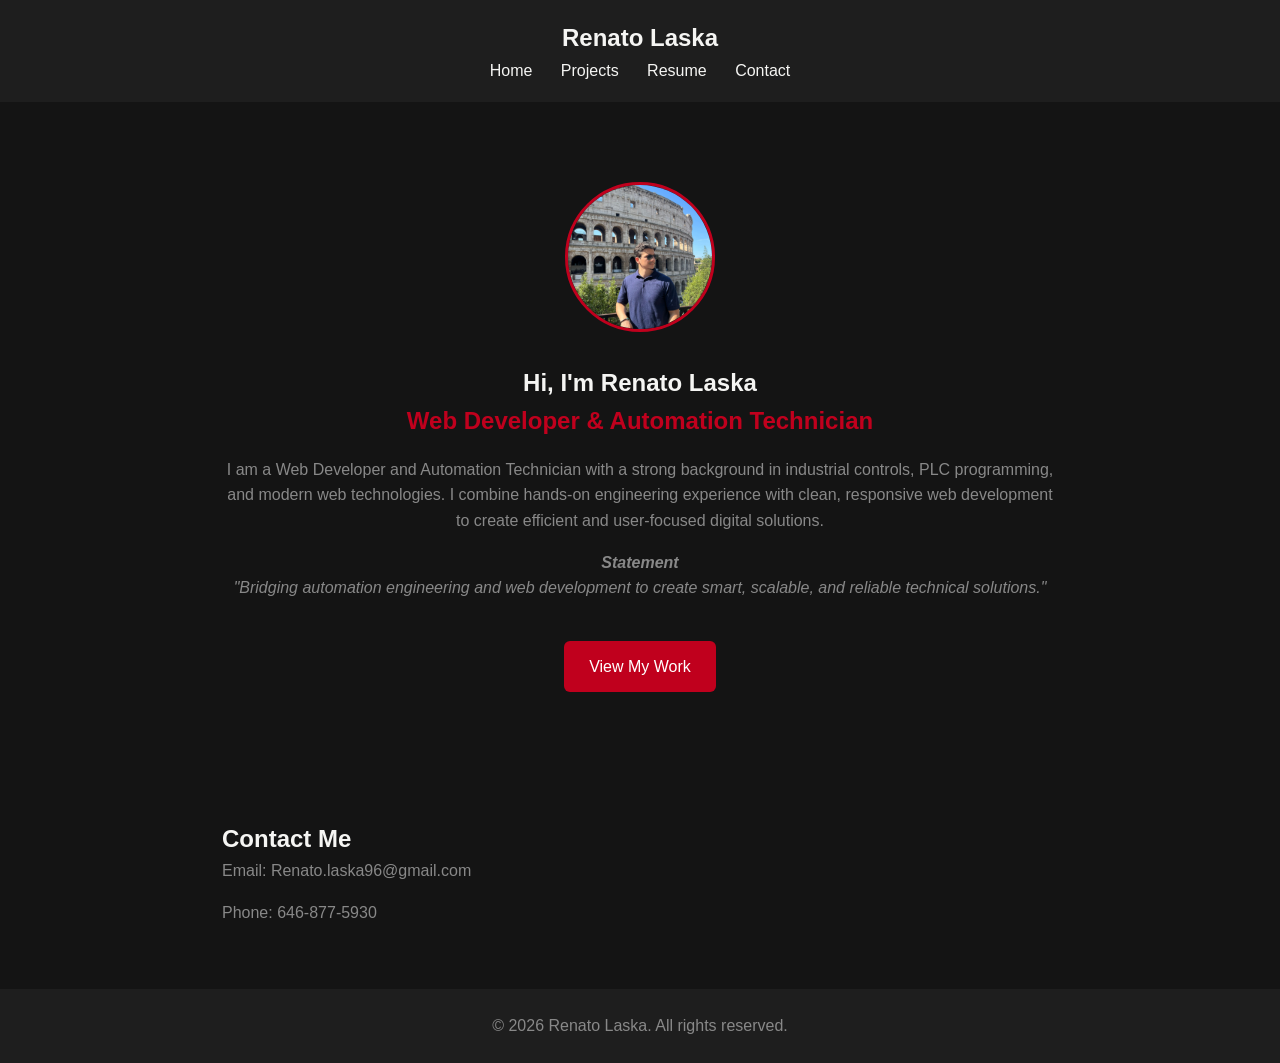
<file: index.html>
<!DOCTYPE html>
<html lang="en">

<head>
    <meta charset="UTF-8">
    <title>Renato Laska | Web Developer</title>
    <meta name="viewport" content="width=device-width, initial-scale=1.0">
    <link rel="stylesheet" href="styles.css">
</head>

<body>

    <header>
        <h2>Renato Laska</h2>
        <nav>
            <a href="index.html">Home</a>
            <a href="projects.html">Projects</a>
            <a href="resume.html">Resume</a>
            <a href="#contact">Contact</a>
        </nav>
    </header>

    <section class="hero">
        <img src="images/renato.jpg" alt="Headshot of Renato Laska" class="profile-img">

        <h1>Hi, I'm Renato Laska</h1>
        <h2>Web Developer & Automation Technician</h2>

        <p>
            I am a Web Developer and Automation Technician with a strong background in
            industrial controls, PLC programming, and modern web technologies.
            I combine hands-on engineering experience with clean, responsive web development
            to create efficient and user-focused digital solutions.
        </p>

        <p class="branding">
            <strong>Statement</strong><br>
            "Bridging automation engineering and web development to create smart,
            scalable, and reliable technical solutions."
        </p>

        <a href="projects.html" class="btn">View My Work</a>
    </section>

    <section id="contact">
        <h2>Contact Me</h2>
        <p>Email: Renato.laska96@gmail.com</p>
        <p>Phone: 646-877-5930</p>
    </section>

    <footer>
        <p>&copy; 2026 Renato Laska. All rights reserved.</p>
    </footer>

</body>

</html>
</file>
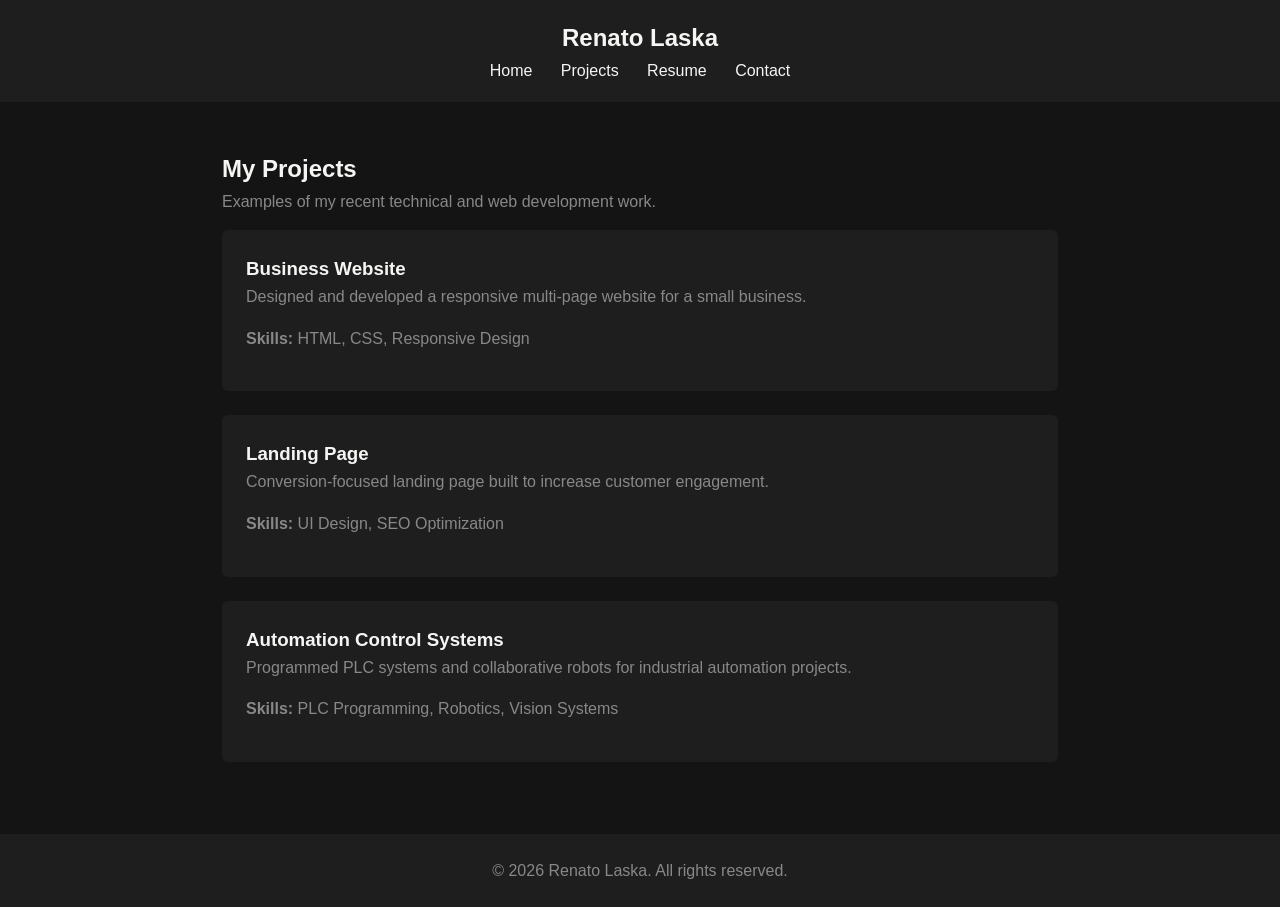
<file: projects.html>
<!DOCTYPE html>
<html lang="en">

<head>
    <meta charset="UTF-8">
    <title>Projects | Renato Laska</title>
    <meta name="viewport" content="width=device-width, initial-scale=1.0">
    <link rel="stylesheet" href="styles.css">
</head>

<body>

    <header>
        <h2>Renato Laska</h2>
        <nav>
            <a href="index.html">Home</a>
            <a href="projects.html">Projects</a>
            <a href="resume.html">Resume</a>
            <a href="index.html#contact">Contact</a>
        </nav>
    </header>

    <section>
        <h1>My Projects</h1>
        <p>Examples of my recent technical and web development work.</p>

        <div class="project">
            <h3>Business Website</h3>
            <p>Designed and developed a responsive multi-page website for a small business.</p>
            <p><strong>Skills:</strong> HTML, CSS, Responsive Design</p>
        </div>

        <div class="project">
            <h3>Landing Page</h3>
            <p>Conversion-focused landing page built to increase customer engagement.</p>
            <p><strong>Skills:</strong> UI Design, SEO Optimization</p>
        </div>

        <div class="project">
            <h3>Automation Control Systems</h3>
            <p>Programmed PLC systems and collaborative robots for industrial automation projects.</p>
            <p><strong>Skills:</strong> PLC Programming, Robotics, Vision Systems</p>
        </div>

    </section>

    <footer>
        <p>&copy; 2026 Renato Laska. All rights reserved.</p>
    </footer>

</body>

</html>
</file>
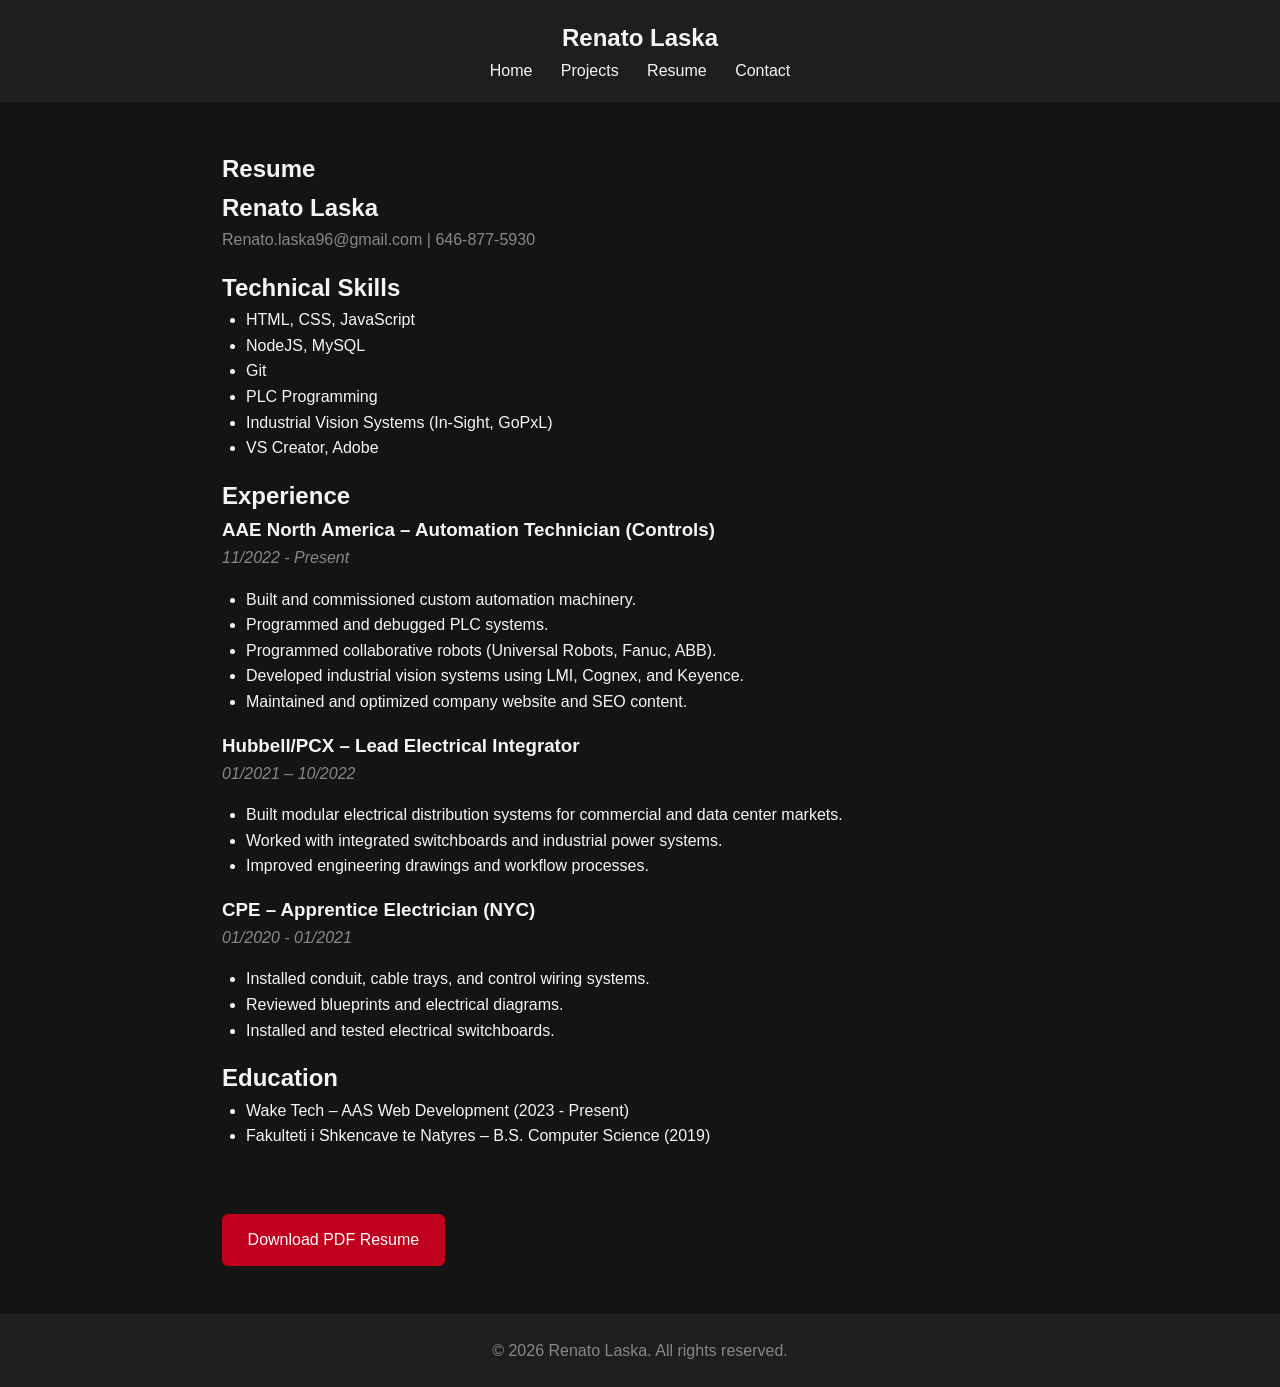
<file: resume.html>
<!DOCTYPE html>
<html lang="en">

<head>
    <meta charset="UTF-8">
    <title>Resume | Renato Laska</title>
    <meta name="viewport" content="width=device-width, initial-scale=1.0">
    <link rel="stylesheet" href="styles.css">
</head>

<body>

    <header>
        <h2>Renato Laska</h2>
        <nav>
            <a href="index.html">Home</a>
            <a href="projects.html">Projects</a>
            <a href="resume.html">Resume</a>
            <a href="index.html#contact">Contact</a>
        </nav>
    </header>

    <section>
        <h1>Resume</h1>

        <h2>Renato Laska</h2>
        <p>Renato.laska96@gmail.com | 646-877-5930</p>

        <h2>Technical Skills</h2>
        <ul>
            <li>HTML, CSS, JavaScript</li>
            <li>NodeJS, MySQL</li>
            <li>Git</li>
            <li>PLC Programming</li>
            <li>Industrial Vision Systems (In-Sight, GoPxL)</li>
            <li>VS Creator, Adobe</li>
        </ul>

        <h2>Experience</h2>

        <h3>AAE North America – Automation Technician (Controls)</h3>
        <p><em>11/2022 - Present</em></p>
        <ul>
            <li>Built and commissioned custom automation machinery.</li>
            <li>Programmed and debugged PLC systems.</li>
            <li>Programmed collaborative robots (Universal Robots, Fanuc, ABB).</li>
            <li>Developed industrial vision systems using LMI, Cognex, and Keyence.</li>
            <li>Maintained and optimized company website and SEO content.</li>
        </ul>

        <h3>Hubbell/PCX – Lead Electrical Integrator</h3>
        <p><em>01/2021 – 10/2022</em></p>
        <ul>
            <li>Built modular electrical distribution systems for commercial and data center markets.</li>
            <li>Worked with integrated switchboards and industrial power systems.</li>
            <li>Improved engineering drawings and workflow processes.</li>
        </ul>

        <h3>CPE – Apprentice Electrician (NYC)</h3>
        <p><em>01/2020 - 01/2021</em></p>
        <ul>
            <li>Installed conduit, cable trays, and control wiring systems.</li>
            <li>Reviewed blueprints and electrical diagrams.</li>
            <li>Installed and tested electrical switchboards.</li>
        </ul>

        <h2>Education</h2>
        <ul>
            <li>Wake Tech – AAS Web Development (2023 - Present)</li>
            <li>Fakulteti i Shkencave te Natyres – B.S. Computer Science (2019)</li>
        </ul>

        <br>
        <a href="LaskaResume.pdf" class="btn" download>Download PDF Resume</a>

    </section>

    <footer>
        <p>&copy; 2026 Renato Laska. All rights reserved.</p>
    </footer>

</body>

</html>
</file>
<file: styles.css>
:root {
    --red: #C0001D;
    --red-light: #e8003a;
    --dark: #141414;
    --dark-2: #1e1e1e;
    --light: #f5f5f3;
    --muted: #888;
    --white: #ffffff;
    --radius: 6px;
}

/* RESET */
* {
    margin: 0;
    padding: 0;
    box-sizing: border-box;
}

body {
    font-family: Arial, sans-serif;
    background: var(--dark);
    color: var(--light);
    line-height: 1.6;
}

/* HEADER */
header {
    background: var(--dark-2);
    padding: 1.2rem;
    text-align: center;
}

nav a {
    color: var(--light);
    text-decoration: none;
    margin: 0 12px;
}

nav a:hover {
    color: var(--red);
}

/* HERO */
.hero {
    padding: 5rem 2rem;
    text-align: center;
}

.profile-img {
    width: 150px;
    height: 150px;
    border-radius: 50%;
    object-fit: cover;
    border: 3px solid var(--red);
    margin-bottom: 1.5rem;
}

.hero h2 {
    color: var(--red);
    margin-bottom: 1rem;
}

.branding {
    margin-top: 1rem;
    font-style: italic;
}

.btn {
    display: inline-block;
    padding: 0.8rem 1.6rem;
    background: var(--red);
    color: white;
    text-decoration: none;
    border-radius: var(--radius);
    margin-top: 1.5rem;
}

.btn:hover {
    background: var(--red-light);
}

/* SECTIONS */
section {
    max-width: 900px;
    margin: auto;
    padding: 3rem 2rem;
}

section p {
    margin-bottom: 1rem;
    color: var(--muted);
}

ul {
    margin-left: 1.5rem;
    margin-bottom: 1rem;
}

/* PROJECT CARD */
.project {
    background: var(--dark-2);
    padding: 1.5rem;
    margin-bottom: 1.5rem;
    border-radius: var(--radius);
}

/* FOOTER */
footer {
    text-align: center;
    padding: 1.5rem;
    background: var(--dark-2);
    color: var(--muted);
}

/* RESPONSIVE */
@media (max-width: 768px) {
    nav a {
        display: block;
        margin: 8px 0;
    }

    .hero h1 {
        font-size: 1.8rem;
    }

    section {
        padding: 2rem 1rem;
    }
}
</file>
